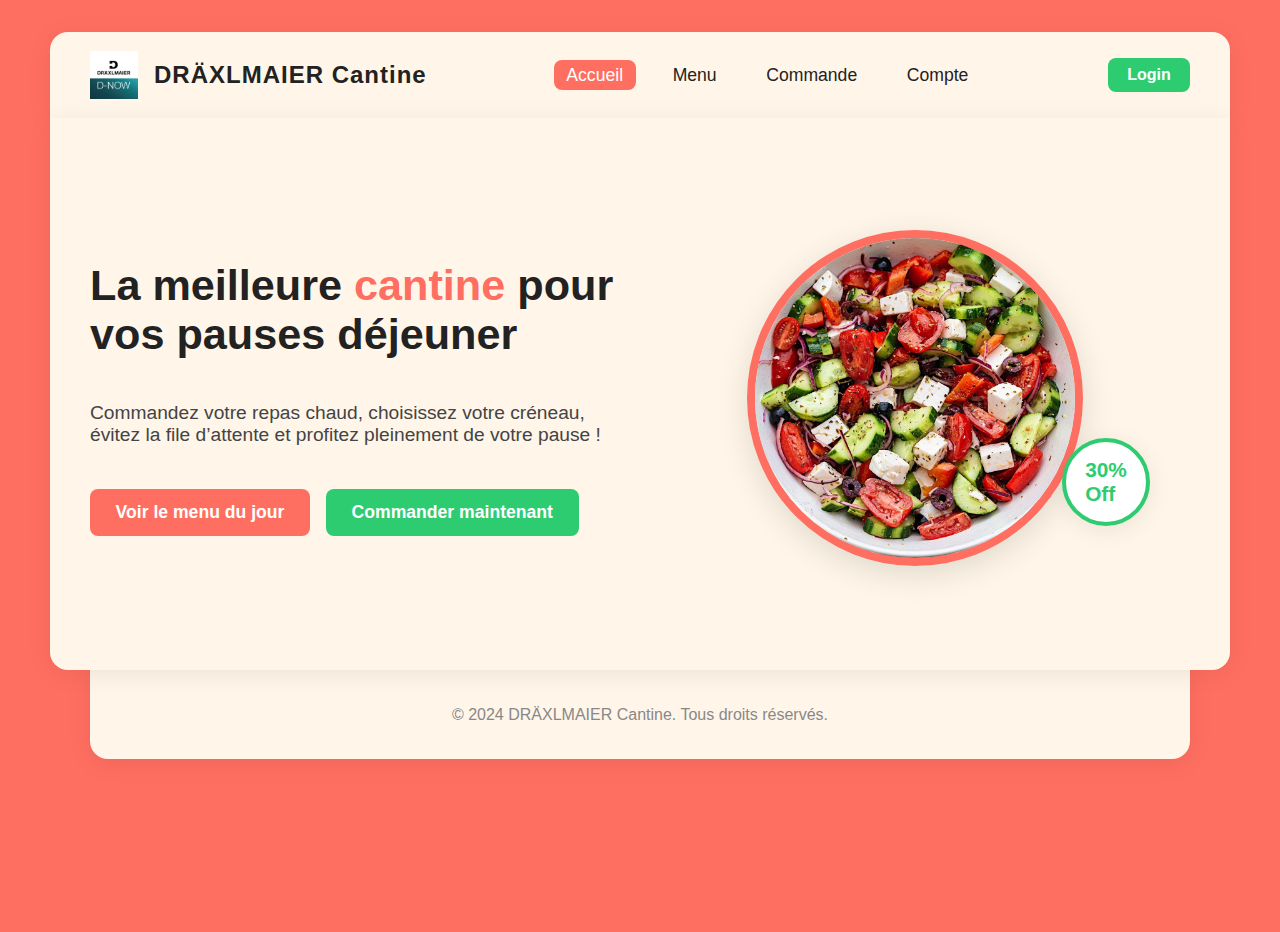
<file: html/index.html>
<!DOCTYPE html>
<html lang="fr">
<head>
    <meta charset="UTF-8">
    <meta name="viewport" content="width=device-width, initial-scale=1.0">
    <title>Cantine DRÄXLMAIER</title>
    <link rel="stylesheet" href="../css/style.css">
    <link rel="icon" type="image/png" href="../img/logo.png">
</head>
<body>
    <header class="header">
        <div class="logo-container">
            <img src="../img/logo.png" alt="Logo Draxmaier" class="logo">
            <span class="brand">DRÄXLMAIER Cantine</span>
        </div>
        <nav class="nav">
            <a href="index.html" class="nav-link active">Accueil</a>
            <a href="menu.html" class="nav-link">Menu</a>
            <a href="commande.html" class="nav-link">Commande</a>
            <a href="compte.html" class="nav-link">Compte</a>
        </nav>
        <a href="#" class="login-btn">Login</a>
    </header>
    <main class="hero">
        <section class="hero-content">
            <h1 class="hero-title">La meilleure <span>cantine</span> pour vos pauses déjeuner</h1>
            <p class="hero-desc">Commandez votre repas chaud, choisissez votre créneau, évitez la file d’attente et profitez pleinement de votre pause !</p>
            <div class="hero-actions">
                <a href="menu.html" class="hero-btn">Voir le menu du jour</a>
                <a href="commande.html" class="hero-btn secondary">Commander maintenant</a>
            </div>
        </section>
        <section class="hero-image">
            <img src="../img/salade.jpg" alt="Salade du jour" class="main-dish">
            <div class="promo-circle">30%<br>Off</div>
        </section>
    </main>
    <footer class="footer">
        <p>&copy; 2024 DRÄXLMAIER Cantine. Tous droits réservés.</p>
    </footer>
    <script src="../js/script.js"></script>
</body>
</html>
</file>
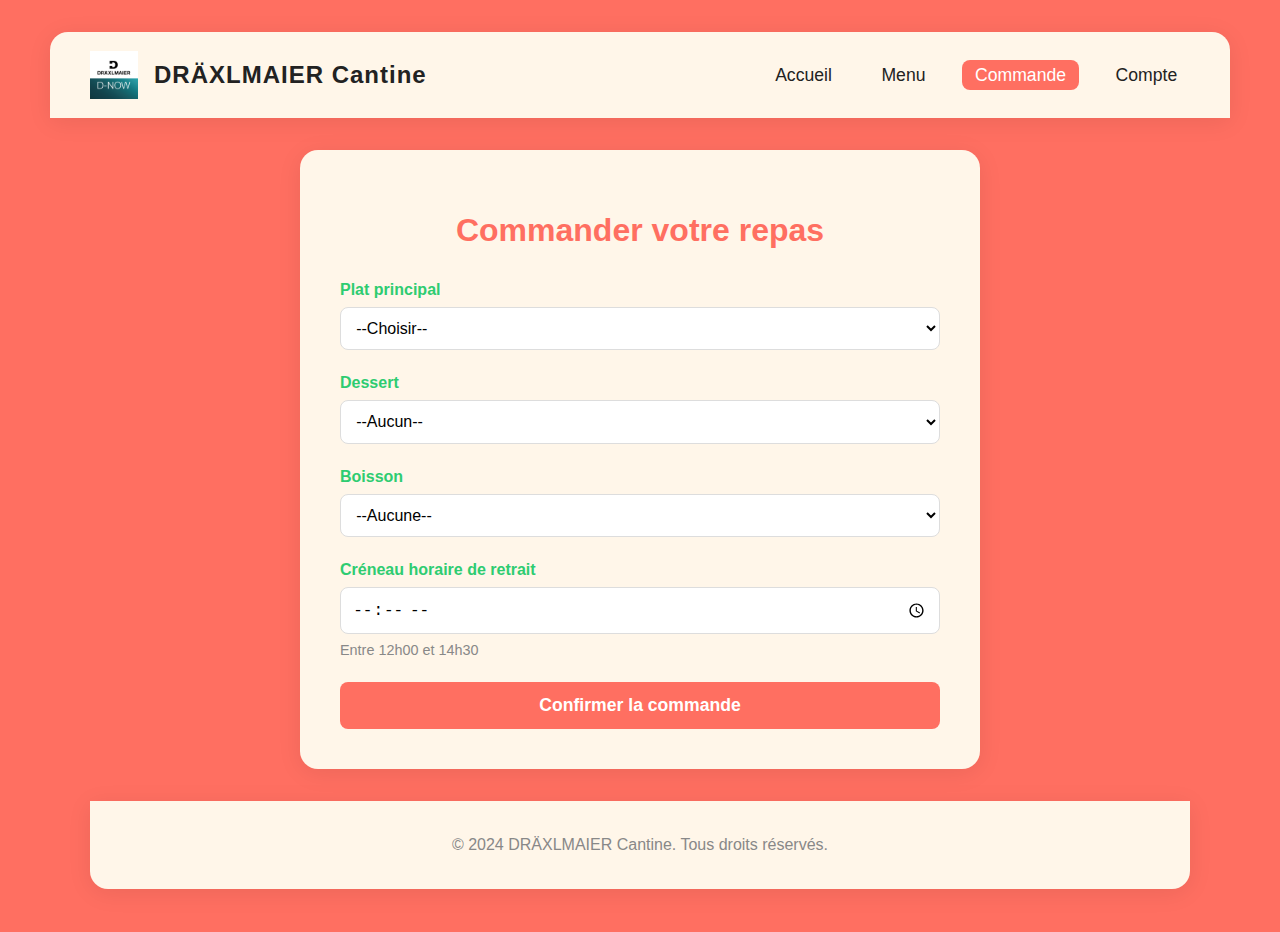
<file: html/commande.html>
<!DOCTYPE html>
<html lang="fr">
<head>
    <meta charset="UTF-8">
    <meta name="viewport" content="width=device-width, initial-scale=1.0">
    <title>Commander - Cantine DRÄXLMAIER</title>
    <link rel="stylesheet" href="../css/style.css">
    <link rel="icon" type="image/png" href="../img/logo.png">
</head>
<body>
    <header class="header">
        <div class="logo-container">
            <img src="../img/logo.png" alt="Logo Draxmaier" class="logo">
            <span class="brand">DRÄXLMAIER Cantine</span>
        </div>
        <nav class="nav">
            <a href="index.html" class="nav-link">Accueil</a>
            <a href="menu.html" class="nav-link">Menu</a>
            <a href="commande.html" class="nav-link active">Commande</a>
            <a href="compte.html" class="nav-link">Compte</a>
        </nav>
    </header>
    <main class="commande-main">
        <h1 class="commande-title">Commander votre repas</h1>
        <form class="commande-form" id="orderForm">
            <div class="form-group">
                <label for="plat">Plat principal</label>
                <select id="plat" name="plat" required>
                    <option value="">--Choisir--</option>
                    <option value="pizza">Pizza</option>
                    <option value="burger">Burger</option>
                    <option value="pate">Pâtes</option>
                    <option value="couscous">Couscous</option>
                    <option value="salade">Salade</option>
                    <option value="mlewi">Mlewi</option>
                </select>
            </div>
            <div class="form-group" id="plat-type-group" style="display:none;">
                <label for="plat-type">Type</label>
                <select id="plat-type" name="plat-type">
                    <!-- Options will be dynamically inserted here -->
                </select>
            </div>
            <div class="form-group">
                <label for="dessert">Dessert</label>
                <select id="dessert" name="dessert">
                    <option value="">--Aucun--</option>
                    <option value="cheesecake">Cheesecake (10 DT)</option>
                    <option value="tiramisu">Tiramisu (13 DT)</option>
                    <option value="donuts">Donuts (3 DT)</option>
                </select>
            </div>
            <div class="form-group">
                <label for="boisson">Boisson</label>
                <select id="boisson" name="boisson">
                    <option value="">--Aucune--</option>
                    <option value="sprite">Sprite (2 DT)</option>
                    <option value="fanta">Fanta (2 DT)</option>
                    <option value="pepsi">Pepsi (2 DT)</option>
                    <option value="water">Eau (1 DT)</option>
                </select>
            </div>
            <div class="form-group">
                <label for="creneau">Créneau horaire de retrait</label>
                <input type="time" id="creneau" name="creneau" min="12:00" max="14:30" required>
                <small>Entre 12h00 et 14h30</small>
            </div>
            <button type="submit" class="hero-btn">Confirmer la commande</button>
        </form>
        <div id="orderConfirmation" class="order-confirmation" style="display:none;">
            <h2>Commande confirmée !</h2>
            <p>Votre repas sera prêt et chaud à l'heure choisie.</p>
        </div>
    </main>
    <footer class="footer">
        <p>&copy; 2024 DRÄXLMAIER Cantine. Tous droits réservés.</p>
    </footer>
    <script src="../js/script.js"></script>
</body>
</html>
</file>
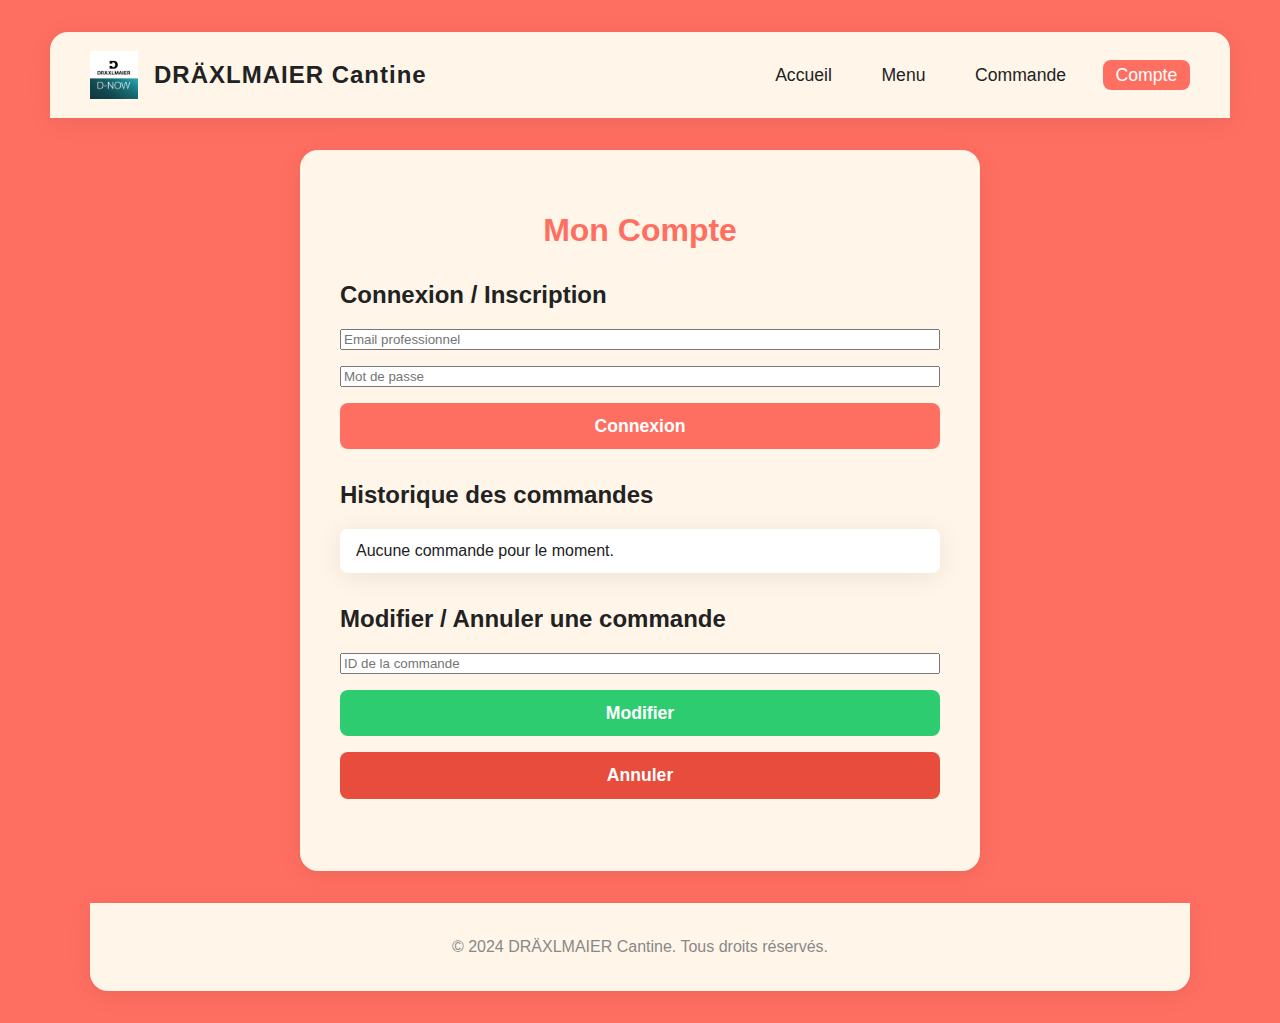
<file: html/compte.html>
<!DOCTYPE html>
<html lang="fr">
<head>
    <meta charset="UTF-8">
    <meta name="viewport" content="width=device-width, initial-scale=1.0">
    <title>Mon Compte - Cantine DRÄXLMAIER</title>
    <link rel="stylesheet" href="../css/style.css">
    <link rel="icon" type="image/png" href="../img/logo.png">
</head>
<body>
    <header class="header">
        <div class="logo-container">
            <img src="../img/logo.png" alt="Logo Draxmaier" class="logo">
            <span class="brand">DRÄXLMAIER Cantine</span>
        </div>
        <nav class="nav">
            <a href="index.html" class="nav-link">Accueil</a>
            <a href="menu.html" class="nav-link">Menu</a>
            <a href="commande.html" class="nav-link">Commande</a>
            <a href="compte.html" class="nav-link active">Compte</a>
        </nav>
    </header>
    <main class="compte-main">
        <h1 class="compte-title">Mon Compte</h1>
        <section class="login-section">
            <h2>Connexion / Inscription</h2>
            <form class="login-form" id="loginForm">
                <input type="email" placeholder="Email professionnel" required>
                <input type="password" placeholder="Mot de passe" required>
                <button type="submit" class="hero-btn">Connexion</button>
            </form>
        </section>
        <section class="orders-section">
            <h2>Historique des commandes</h2>
            <ul class="orders-list" id="ordersList">
                <li>Aucune commande pour le moment.</li>
            </ul>
        </section>
        <section class="modify-section">
            <h2>Modifier / Annuler une commande</h2>
            <form class="modify-form" id="modifyForm">
                <input type="text" placeholder="ID de la commande" required>
                <button type="submit" class="hero-btn secondary">Modifier</button>
                <button type="button" class="hero-btn danger">Annuler</button>
            </form>
        </section>
    </main>
    <footer class="footer">
        <p>&copy; 2024 DRÄXLMAIER Cantine. Tous droits réservés.</p>
    </footer>
    <script src="../js/script.js"></script>
</body>
</html>
</file>
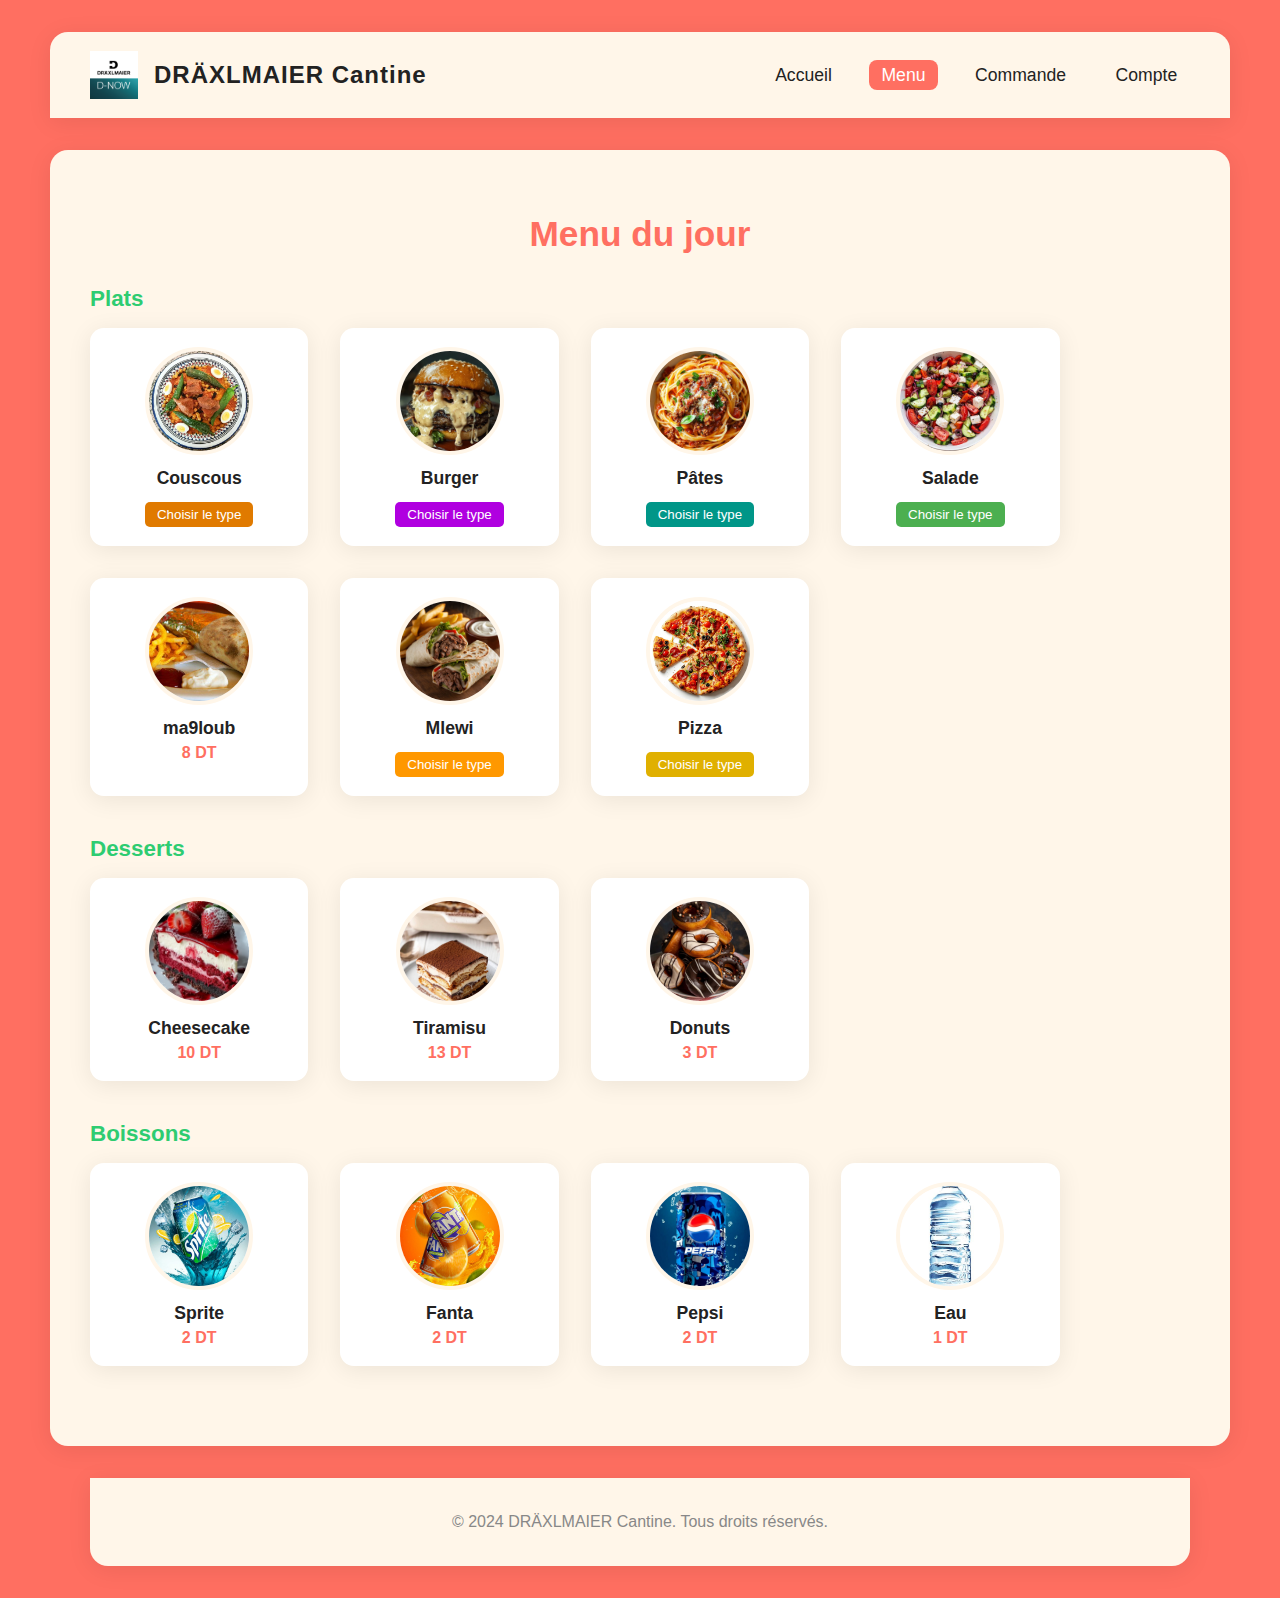
<file: html/menu.html>
<!DOCTYPE html>
<html lang="fr">
<head>
    <meta charset="UTF-8">
    <meta name="viewport" content="width=device-width, initial-scale=1.0">
    <title>Menu du jour - Cantine DRÄXLMAIER</title>
    <link rel="stylesheet" href="../css/style.css">
    <link rel="icon" type="image/png" href="../img/logo.png">
</head>
<body>
    <header class="header">
        <div class="logo-container">
            <img src="../img/logo.png" alt="Logo Draxmaier" class="logo">
            <span class="brand">DRÄXLMAIER Cantine</span>
        </div>
        <nav class="nav">
            <a href="index.html" class="nav-link">Accueil</a>
            <a href="menu.html" class="nav-link active">Menu</a>
            <a href="commande.html" class="nav-link">Commande</a>
            <a href="compte.html" class="nav-link">Compte</a>
        </nav>
    </header>
    <main class="menu-main">
        <h1 class="menu-title">Menu du jour</h1>
        <section class="menu-section">
            <h2>Plats</h2>
            <div class="menu-list">
                <div class="menu-item couscous-item">
                    <img src="../img/couscous.jpg" alt="couscous">
                    <span class="item-name">Couscous</span>
                    <button class="show-couscous-types">Choisir le type</button>
                    <div class="couscous-types-list" style="display:none;">
                        <div class="couscous-type">
                            <img src="../img/poulet.jpg" alt="Couscous Poulet">
                            <span>Poulet</span>
                            <span class="item-price">12 DT</span>
                        </div>
                        <div class="couscous-type">
                            <img src="../img/poison.jpg" alt="Couscous Poisson">
                            <span>Poisson</span>
                            <span class="item-price">15 DT</span>
                        </div>
                        <div class="couscous-type">
                            <img src="../img/viande.jpg" alt="Couscous Viande">
                            <span>Viande</span>
                            <span class="item-price">18 DT</span>
                        </div>
                    </div>
                </div>
                <div class="menu-item burger-item">
                    <img src="../img/burger.jpg" alt="Burger">
                    <span class="item-name">Burger</span>
                    <button class="show-burger-types">Choisir le type</button>
                    <div class="burger-types-list" style="display:none;">
                        <div class="burger-type">
                            <img src="../img/b..jpg" alt="Burger Meat">
                            <span>Meat</span>
                            <span class="item-price">22 DT</span>
                        </div>
                        <div class="burger-type">
                            <img src="../img/chicken.jpg" alt="Burger Chicken">
                            <span>Chicken</span>
                            <span class="item-price">20 DT</span>
                        </div>
                              </div>
                    </div>
                
                        <div class="menu-item pate-item">
                    <img src="../img/pate.jpg" alt="Pâtes">
                    <span class="item-name">Pâtes</span>
                    <button class="show-pate-types">Choisir le type</button>
                    <div class="pate-types-list" style="display:none;">
                        <div class="pate-type">
                            <img src="../img/pasta v..jpg" alt="Pâtes Meat">
                            <span>Meat</span>
                            <span class="item-price">25 DT</span>
                        </div>
                        <div class="pate-type">
                            <img src="../img/pat.poul.jpg" alt="Pâtes Chicken">
                            <span>Chicken</span>
                            <span class="item-price">17 DT</span>
                        </div>
                        <div class="pate-type">
                            <img src="../img/poulpe.jpg" alt="Pâtes Poulpe">
                            <span>Poulpe</span>
                            <span class="item-price">22 DT</span>
                        </div>
                    </div>
                </div>
                <div class="menu-item salade-item">
                    <img src="../img/salade.jpg" alt="Salade">
                    <span class="item-name">Salade</span>
                    <button class="show-salade-types">Choisir le type</button>
                    <div class="salade-types-list" style="display:none;">
                        <div class="salade-type">
                            <img src="../img/alade mechwiwa.jpg" alt="Salade Mechwia">
                            <span>Mechwia</span>
                            <span class="item-price">5 DT</span>
                        </div>
                        <div class="salade-type">
                            <img src="../img/salade saisar.jpg" alt="Salade César">
                            <span>César</span>
                            <span class="item-price">16 DT</span>
                        </div>
                        <div class="salade-type">
                            <img src="../img/salade tunisien.jpg" alt="Salade Tunisienne">
                            <span>Tunisienne</span>
                            <span class="item-price">7 DT</span>
                        </div>
                    </div>
                </div>
                
                <div class="menu-item">
                    <img src="../img/ma9loub.jpg" alt="ma9loub">
                    <span class="item-name">ma9loub</span>
                    <span class="item-price">8 DT</span>
                </div>
                <div class="menu-item mlewi-item">
                    <img src="../img/mlewi.jpg" alt="Mlewi">
                    <span class="item-name">Mlewi</span>
                    <button class="show-mlewi-types">Choisir le type</button>
                    <div class="mlewi-types-list" style="display:none;">
                        <div class="mlewi-type">
                            <img src="../img/pouler grier.jpg" alt="Mlewi Escalope">
                            <span>Escalope</span>
                            <span class="item-price">7 DT</span>
                        </div>
                        <div class="mlewi-type">
                            <img src="../img/mlewi chawarma.jpg" alt="Mlewi Chawarma">
                            <span>Chawarma</span>
                            <span class="item-price">8 DT</span>
                        </div>
                    </div>
                </div>
                <div class="menu-item pizza-item">
                    <img src="../img/pizza.jpg" alt="Pizza">
                    <span class="item-name">Pizza</span>
                    <button class="show-pizza-types">Choisir le type</button>
                    <div class="pizza-types-list" style="display:none;">
                        <div class="pizza-type">
                            <img src="../img/napolitain.jpg" alt="Napolitaine">
                            <span>Napolitaine</span>
                            <span class="item-price">15 DT</span>
                        </div>
                        <div class="pizza-type">
                            <img src="../img/pizza.jpg" alt="Margherita">
                            <span>Margherita</span>
                            <span class="item-price">14 DT</span>
                        </div>
                        <div class="pizza-type">
                            <img src="../img/thon.jpg" alt="Thon">
                            <span>Thon</span>
                            <span class="item-price">17 DT</span>
                        </div>
                        <div class="pizza-type">
                            <img src="../img/jombon.jpg" alt="Jambon">
                            <span>Jambon</span>
                            <span class="item-price">16 DT</span>
                        </div>
                        <div class="pizza-type">
                            <img src="../img/4saison.jpg" alt="4 Saisons">
                            <span>4 Saisons</span>
                            <span class="item-price">20 DT</span>
                        </div>
                    </div>
                </div>
            </div>
        </section>
        <section class="menu-section">
            <h2>Desserts</h2>
            <div class="menu-list">
                <div class="menu-item">
                    <img src="../img/cheesecake.jpg" alt="Cheesecake">
                    <span class="item-name">Cheesecake</span>
                    <span class="item-price">10 DT</span>
                </div>
                <div class="menu-item">
                    <img src="../img/tiramisu.jpg" alt="Tiramisu">
                    <span class="item-name">Tiramisu</span>
                    <span class="item-price">13 DT</span>
                </div>
                <div class="menu-item">
                    <img src="../img/donuts.jpg" alt="Donuts">
                    <span class="item-name">Donuts</span>
                    <span class="item-price">3 DT</span>
                </div>
            </div>
        </section>
        <section class="menu-section">
            <h2>Boissons</h2>
            <div class="menu-list">
                <div class="menu-item">
                    <img src="../img/sprite.jpg" alt="Sprite">
                    <span class="item-name">Sprite</span>
                    <span class="item-price">2 DT</span>
                </div>
                <div class="menu-item">
                    <img src="../img/fanta.jpg" alt="Fanta">
                    <span class="item-name">Fanta</span>
                    <span class="item-price">2 DT</span>
                </div>
                <div class="menu-item">
                    <img src="../img/pepsi.jpg" alt="Pepsi">
                    <span class="item-name">Pepsi</span>
                    <span class="item-price">2 DT</span>
                </div>
                <div class="menu-item">
                    <img src="../img/water.jpg" alt="Eau">
                    <span class="item-name">Eau</span>
                    <span class="item-price">1 DT</span>
                </div>
            </div>
        </section>
    </main>
    <footer class="footer">
        <p>&copy; 2024 DRÄXLMAIER Cantine. Tous droits réservés.</p>
    </footer>
    <script src="../js/script.js"></script>
</body>
</html>
</file>
<file: css/style.css>
/* Color palette */
:root {
  --peach: #ff6f61;
  --cream: #fff6e9;
  --green: #2ecc71;
  --dark: #222;
  --light: #fff;
  --gray: #f4f4f4;
  --shadow: 0 4px 24px rgba(0,0,0,0.08);
}

body {
  margin: 0;
  font-family: 'Poppins', Arial, sans-serif;
  background: var(--peach);
  color: var(--dark);
  min-height: 100vh;
}

.header {
  background: var(--cream);
  display: flex;
  align-items: center;
  justify-content: space-between;
  padding: 1.2rem 2.5rem;
  box-shadow: var(--shadow);
  border-radius: 18px 18px 0 0;
  margin: 2rem auto 0 auto;
  max-width: 1100px;
}
.logo-container {
  display: flex;
  align-items: center;
}
.logo {
  height: 48px;
  margin-right: 1rem;
}
.brand {
  font-size: 1.5rem;
  font-weight: 700;
  letter-spacing: 1px;
}
.nav {
  display: flex;
  gap: 1.5rem;
}
.nav-link {
  text-decoration: none;
  color: var(--dark);
  font-weight: 500;
  font-size: 1.1rem;
  padding: 0.3rem 0.8rem;
  border-radius: 8px;
  transition: background 0.2s, color 0.2s;
}
.nav-link.active, .nav-link:hover {
  background: var(--peach);
  color: var(--light);
}
.login-btn {
  background: var(--green);
  color: var(--light);
  padding: 0.5rem 1.2rem;
  border-radius: 8px;
  text-decoration: none;
  font-weight: 600;
  transition: background 0.2s;
}
.login-btn:hover {
  background: #27ae60;
}

.hero {
  display: flex;
  justify-content: space-between;
  align-items: center;
  background: var(--cream);
  margin: 0 auto;
  max-width: 1100px;
  border-radius: 0 0 18px 18px;
  box-shadow: var(--shadow);
  padding: 2.5rem 2.5rem 2rem 2.5rem;
  min-height: 480px;
  position: relative;
}
.hero-content {
  flex: 1;
  display: flex;
  flex-direction: column;
  justify-content: center;
  gap: 1.5rem;
}
.hero-title {
  font-size: 2.7rem;
  font-weight: 800;
  color: var(--dark);
  margin: 0;
}
.hero-title span {
  color: var(--peach);
}
.hero-desc {
  font-size: 1.2rem;
  color: #444;
  margin-bottom: 1.2rem;
}
.hero-actions {
  display: flex;
  gap: 1rem;
}
.hero-btn {
  background: var(--peach);
  color: var(--light);
  border: none;
  border-radius: 8px;
  padding: 0.8rem 1.6rem;
  font-size: 1.1rem;
  font-weight: 600;
  cursor: pointer;
  text-decoration: none;
  transition: background 0.2s;
}
.hero-btn.secondary {
  background: var(--green);
}
.hero-btn.danger {
  background: #e74c3c;
}
.hero-btn:hover {
  background: #ff4c2b;
}
.hero-btn.secondary:hover {
  background: #27ae60;
}
.hero-btn.danger:hover {
  background: #c0392b;
}
.hero-image {
  flex: 1;
  display: flex;
  align-items: center;
  justify-content: center;
  position: relative;
}
.main-dish {
  width: 320px;
  height: 320px;
  object-fit: cover;
  border-radius: 50%;
  box-shadow: 0 8px 32px rgba(0,0,0,0.12);
  border: 8px solid var(--peach);
}
.promo-circle {
  position: absolute;
  bottom: 2.5rem;
  right: 2.5rem;
  background: var(--light);
  color: var(--green);
  border: 4px solid var(--green);
  border-radius: 50%;
  width: 80px;
  height: 80px;
  display: flex;
  flex-direction: column;
  align-items: center;
  justify-content: center;
  font-size: 1.3rem;
  font-weight: 700;
  box-shadow: var(--shadow);
}

.menu-main {
  background: var(--cream);
  margin: 2rem auto;
  max-width: 1100px;
  border-radius: 18px;
  box-shadow: var(--shadow);
  padding: 2.5rem;
}
.menu-title {
  font-size: 2.2rem;
  font-weight: 700;
  color: var(--peach);
  margin-bottom: 2rem;
  text-align: center;
}
.menu-section {
  margin-bottom: 2.5rem;
}
.menu-section h2 {
  color: var(--green);
  font-size: 1.4rem;
  margin-bottom: 1rem;
}
.menu-list {
  display: flex;
  flex-wrap: wrap;
  gap: 2rem;
}
.menu-item {
  background: var(--light);
  border-radius: 14px;
  box-shadow: var(--shadow);
  padding: 1.2rem;
  width: 180px;
  display: flex;
  flex-direction: column;
  align-items: center;
  transition: transform 0.2s, box-shadow 0.2s;
}
.menu-item:hover {
  transform: translateY(-6px) scale(1.04);
  box-shadow: 0 8px 32px rgba(0,0,0,0.14);
}
.menu-item img {
  width: 100px;
  height: 100px;
  object-fit: cover;
  border-radius: 50%;
  margin-bottom: 0.8rem;
  border: 4px solid var(--cream);
}
.item-name {
  font-weight: 600;
  font-size: 1.1rem;
  margin-bottom: 0.3rem;
}
.item-price {
  color: var(--peach);
  font-weight: 700;
  font-size: 1rem;
}

.commande-main {
  background: var(--cream);
  margin: 2rem auto;
  max-width: 600px;
  border-radius: 18px;
  box-shadow: var(--shadow);
  padding: 2.5rem;
}
.commande-title {
  color: var(--peach);
  text-align: center;
  font-size: 2rem;
  margin-bottom: 2rem;
}
.commande-form {
  display: flex;
  flex-direction: column;
  gap: 1.5rem;
}
.form-group {
  display: flex;
  flex-direction: column;
  gap: 0.5rem;
}
.form-group label {
  font-weight: 600;
  color: var(--green);
}
.form-group select, .form-group input[type="time"], .form-group input[type="text"], .form-group input[type="email"], .form-group input[type="password"] {
  padding: 0.7rem;
  border-radius: 8px;
  border: 1px solid #ddd;
  font-size: 1rem;
  background: var(--light);
}
.form-group small {
  color: #888;
  font-size: 0.9rem;
}
.order-confirmation {
  background: var(--green);
  color: var(--light);
  border-radius: 12px;
  padding: 1.5rem;
  text-align: center;
  margin-top: 2rem;
  font-size: 1.2rem;
}

.compte-main {
  background: var(--cream);
  margin: 2rem auto;
  max-width: 600px;
  border-radius: 18px;
  box-shadow: var(--shadow);
  padding: 2.5rem;
}
.compte-title {
  color: var(--peach);
  text-align: center;
  font-size: 2rem;
  margin-bottom: 2rem;
}
.login-section, .orders-section, .modify-section {
  margin-bottom: 2rem;
}
.login-form, .modify-form {
  display: flex;
  flex-direction: column;
  gap: 1rem;
}
.orders-list {
  list-style: none;
  padding: 0;
  margin: 0;
}
.orders-list li {
  background: var(--light);
  border-radius: 8px;
  padding: 0.8rem 1rem;
  margin-bottom: 0.7rem;
  box-shadow: var(--shadow);
}

.footer {
  background: var(--cream);
  text-align: center;
  padding: 1.2rem 0;
  color: #888;
  font-size: 1rem;
  border-radius: 0 0 18px 18px;
  margin: 0 auto 2rem auto;
  max-width: 1100px;
  box-shadow: var(--shadow);
}

.pizza-types-list {
    margin-top: 10px;
    border: 1px solid #eee;
    padding: 10px;
    background: #fafafa;
    border-radius: 8px;
    display: flex;
    flex-wrap: wrap;
    gap: 15px;
}
.pizza-type {
    display: flex;
    flex-direction: column;
    align-items: center;
    width: 110px;
}
.pizza-type img {
    width: 90px;
    height: 90px;
    object-fit: cover;
    border-radius: 8px;
    margin-bottom: 5px;
}
.show-pizza-types {
    margin-top: 8px;
    padding: 5px 12px;
    background: #e0b000;
    color: #fff;
    border: none;
    border-radius: 5px;
    cursor: pointer;
}

.couscous-types-list {
    margin-top: 10px;
    border: 1px solid #eee;
    padding: 10px;
    background: #fafafa;
    border-radius: 8px;
    display: flex;
    flex-wrap: wrap;
    gap: 15px;
}
.couscous-type {
    display: flex;
    flex-direction: column;
    align-items: center;
    width: 110px;
}
.couscous-type img {
    width: 90px;
    height: 90px;
    object-fit: cover;
    border-radius: 8px;
    margin-bottom: 5px;
}
.show-couscous-types {
    margin-top: 8px;
    padding: 5px 12px;
    background: #e07a00;
    color: #fff;
    border: none;
    border-radius: 5px;
    cursor: pointer;
}

.burger-types-list {
    margin-top: 10px;
    border: 1px solid #eee;
    padding: 10px;
    background: #fafafa;
    border-radius: 8px;
    display: flex;
    flex-wrap: wrap;
    gap: 15px;
}
.burger-type {
    display: flex;
    flex-direction: column;
    align-items: center;
    width: 110px;
}
.burger-type img {
    width: 90px;
    height: 90px;
    object-fit: cover;
    border-radius: 8px;
    margin-bottom: 5px;
}
.show-burger-types {
    margin-top: 8px;
    padding: 5px 12px;
    background: #b000e0;
    color: #fff;
    border: none;
    border-radius: 5px;
    cursor: pointer;
}

.pate-types-list {
    margin-top: 10px;
    border: 1px solid #eee;
    padding: 10px;
    background: #fafafa;
    border-radius: 8px;
    display: flex;
    flex-wrap: wrap;
    gap: 15px;
}
.pate-type {
    display: flex;
    flex-direction: column;
    align-items: center;
    width: 110px;
}
.pate-type img {
    width: 90px;
    height: 90px;
    object-fit: cover;
    border-radius: 8px;
    margin-bottom: 5px;
}
.show-pate-types {
    margin-top: 8px;
    padding: 5px 12px;
    background: #009688;
    color: #fff;
    border: none;
    border-radius: 5px;
    cursor: pointer;
}

.salade-types-list {
    margin-top: 10px;
    border: 1px solid #eee;
    padding: 10px;
    background: #fafafa;
    border-radius: 8px;
    display: flex;
    flex-wrap: wrap;
    gap: 15px;
}
.salade-type {
    display: flex;
    flex-direction: column;
    align-items: center;
    width: 110px;
}
.salade-type img {
    width: 90px;
    height: 90px;
    object-fit: cover;
    border-radius: 8px;
    margin-bottom: 5px;
}
.show-salade-types {
    margin-top: 8px;
    padding: 5px 12px;
    background: #4caf50;
    color: #fff;
    border: none;
    border-radius: 5px;
    cursor: pointer;
}

.mlewi-types-list {
    margin-top: 10px;
    border: 1px solid #eee;
    padding: 10px;
    background: #fafafa;
    border-radius: 8px;
    display: flex;
    flex-wrap: wrap;
    gap: 15px;
}
.mlewi-type {
    display: flex;
    flex-direction: column;
    align-items: center;
    width: 110px;
}
.mlewi-type img {
    width: 90px;
    height: 90px;
    object-fit: cover;
    border-radius: 8px;
    margin-bottom: 5px;
}
.show-mlewi-types {
    margin-top: 8px;
    padding: 5px 12px;
    background: #ff9800;
    color: #fff;
    border: none;
    border-radius: 5px;
    cursor: pointer;
}

@media (max-width: 900px) {
  .hero, .header, .menu-main, .footer {
    max-width: 98vw;
    padding: 1.2rem;
  }
  .hero {
    flex-direction: column;
    min-height: 400px;
    gap: 2rem;
  }
  .hero-image {
    margin-top: 1.5rem;
  }
  .main-dish {
    width: 220px;
    height: 220px;
  }
  .promo-circle {
    width: 60px;
    height: 60px;
    font-size: 1rem;
    bottom: 1rem;
    right: 1rem;
  }
  .menu-list {
    gap: 1rem;
  }
  .menu-item {
    width: 120px;
    padding: 0.7rem;
  }
  .menu-item img {
    width: 60px;
    height: 60px;
  }
}

@media (max-width: 600px) {
  .header, .footer {
    flex-direction: column;
    gap: 1rem;
    padding: 0.7rem;
  }
  .hero, .menu-main, .commande-main, .compte-main {
    padding: 1rem;
    border-radius: 10px;
  }
  .brand {
    font-size: 1.1rem;
  }
  .hero-title {
    font-size: 1.3rem;
  }
  .menu-title, .commande-title, .compte-title {
    font-size: 1.2rem;
  }
}
</file>
